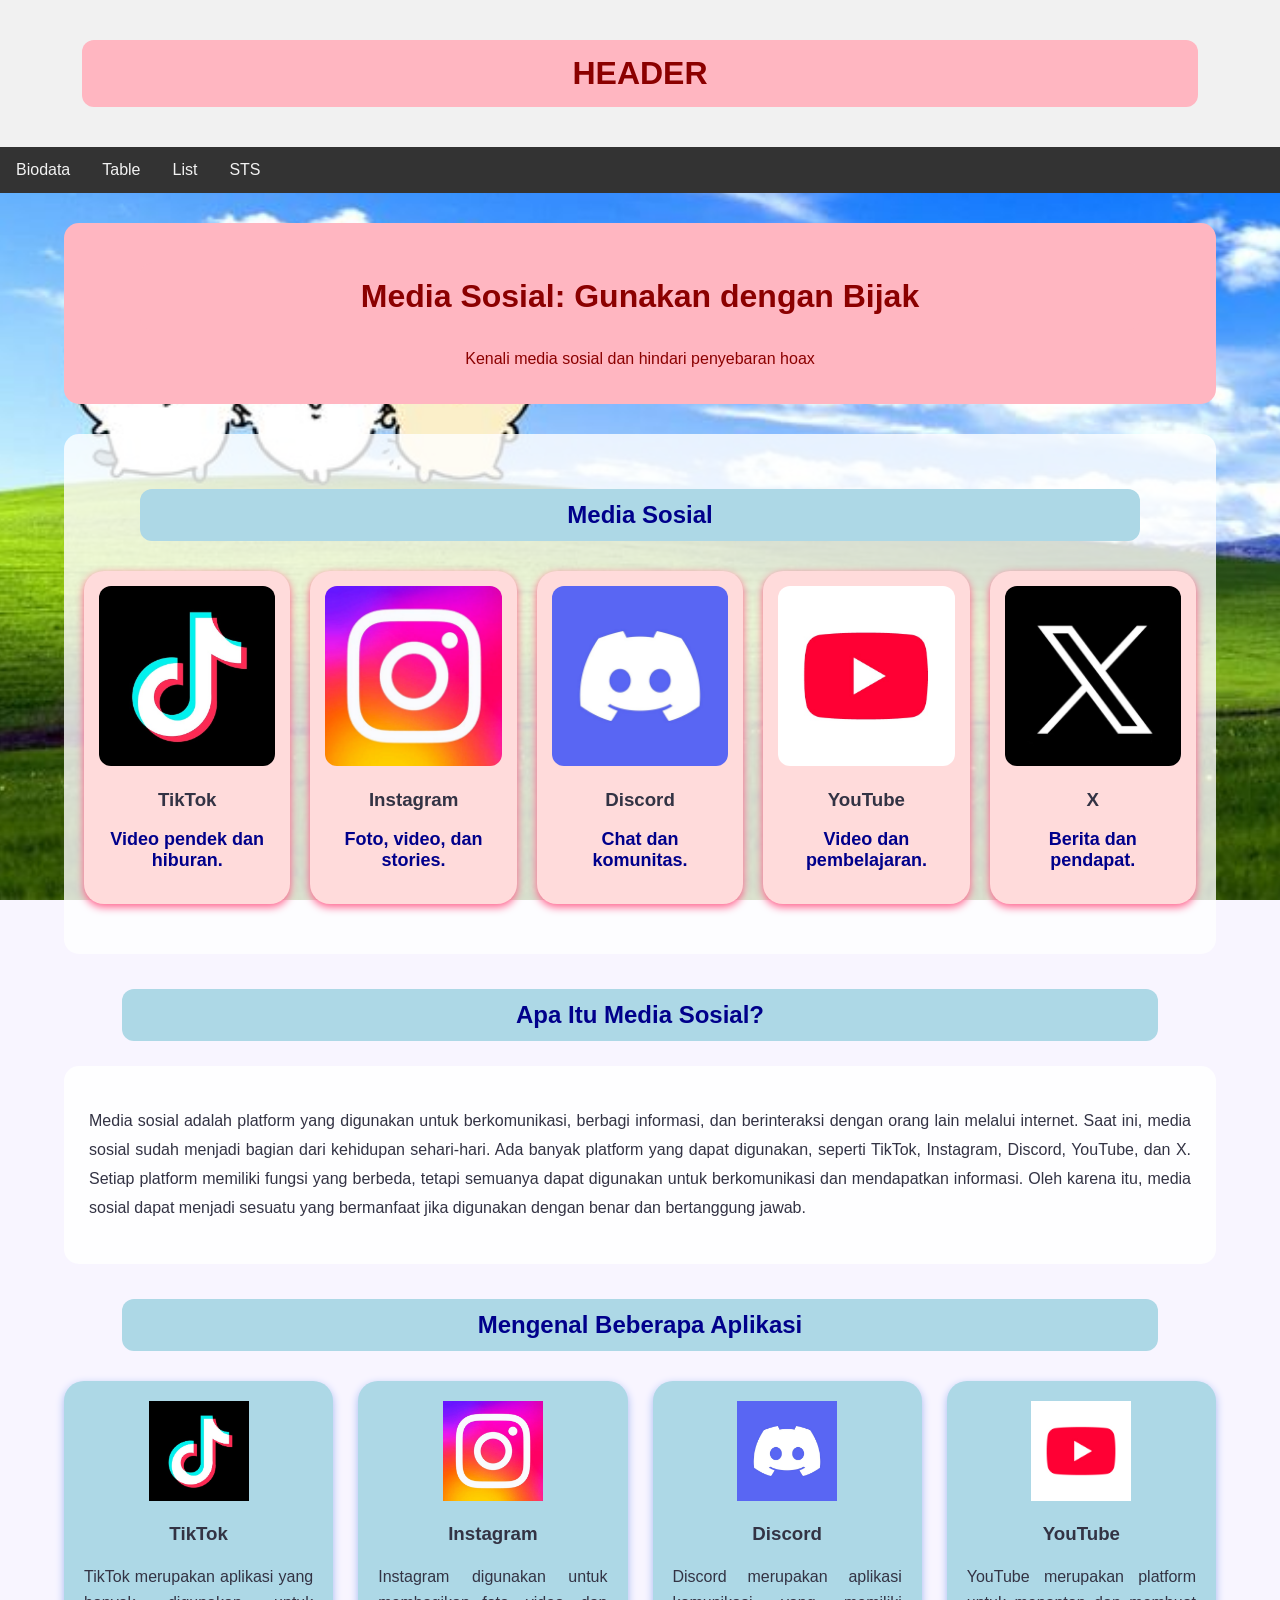
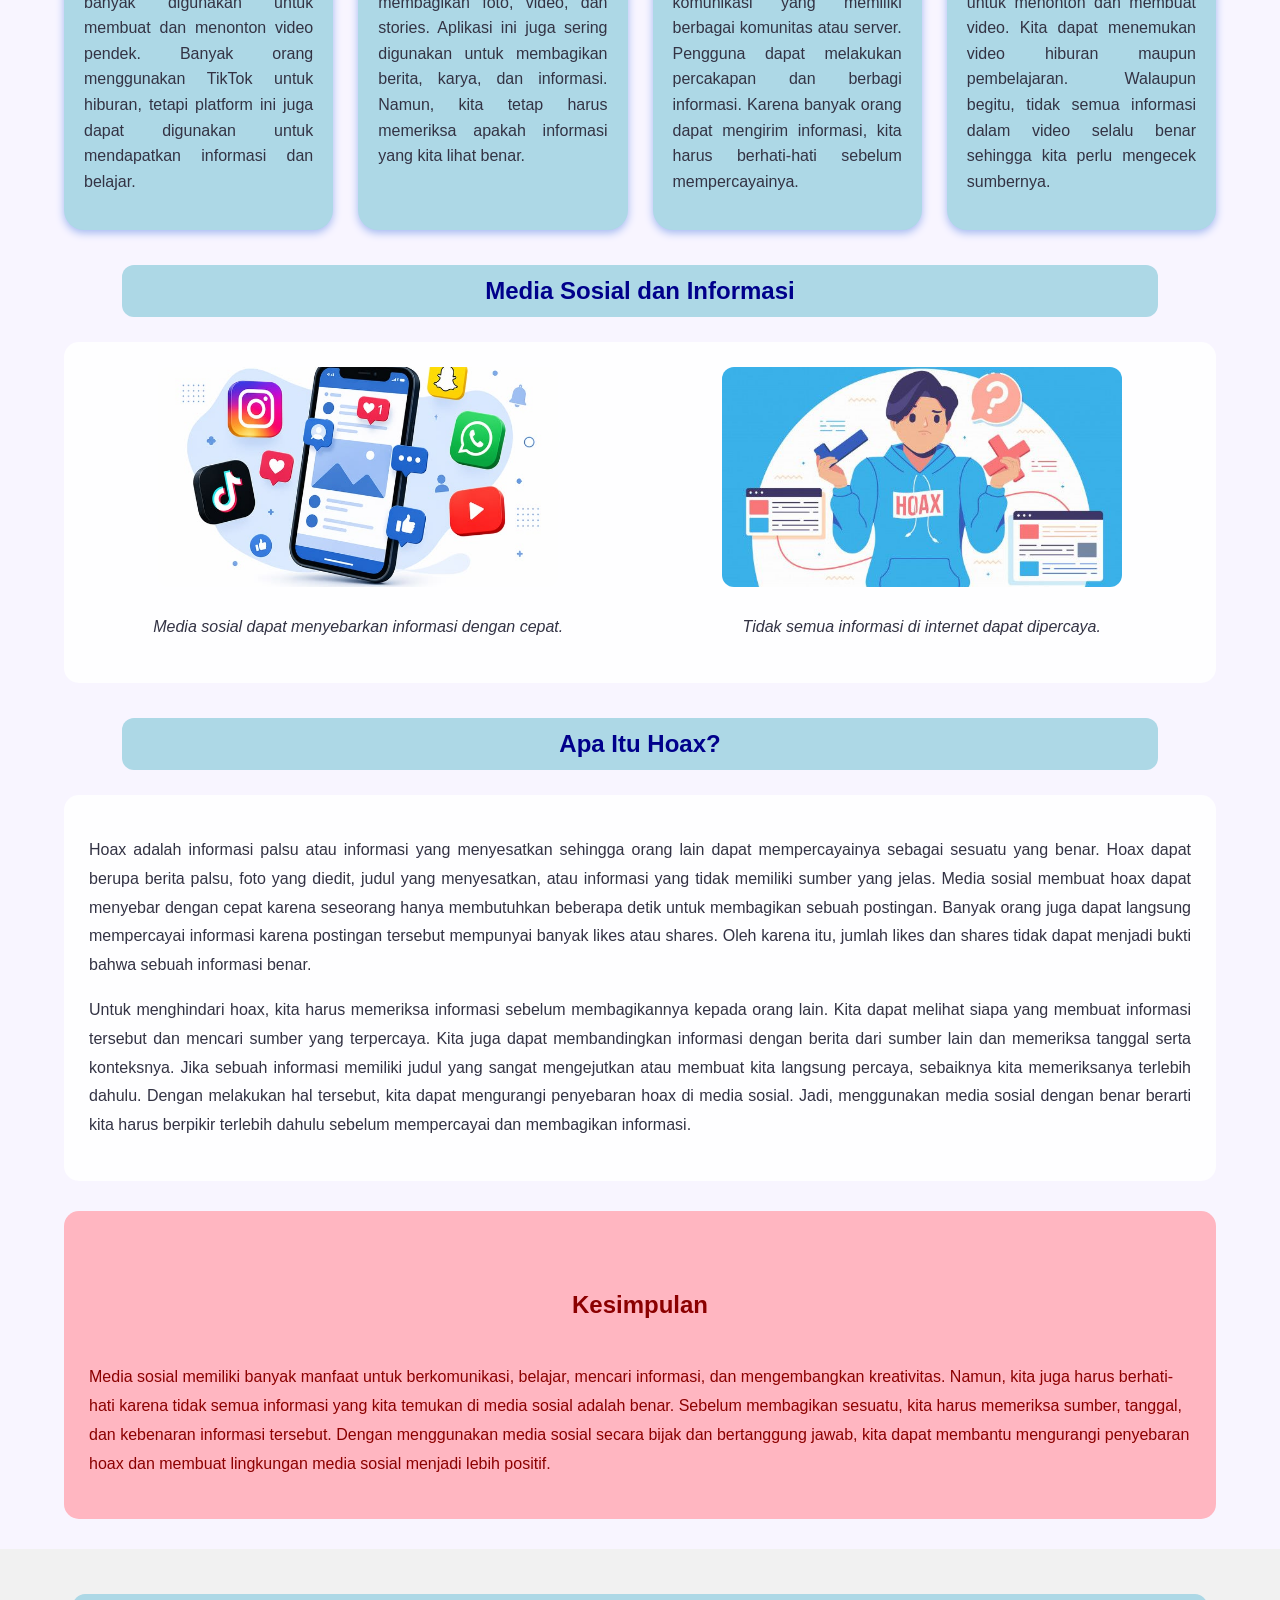
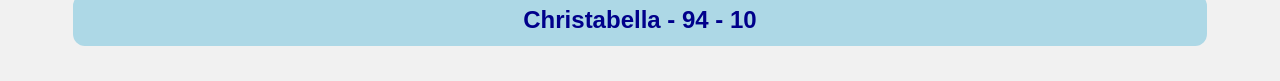
<file: sts.html>
<!DOCTYPE html>
<html> 
    <head>  
        <title> Layout HTML and CSS </title>
        <link rel="stylesheet" href="index.css">
        <link rel="stylesheet" href="biodatastyle.css">
        <link rel="stylesheet" href="STS_TIK_94_10.css">

    </head>
    <body> 
        <div class="header">
            <h1>HEADER</h1>
        </div>

        <div class="topnav">
          <a href="index.html">Biodata</a>
          <a href="table.html">Table</a>
          <a href="list.html">List</a>
          <a href="STS_TIK_94_10.html">STS</a>
        </div>

    <div class="title-box">
    <h1>Media Sosial: Gunakan dengan Bijak</h1>
    <p>Kenali media sosial dan hindari penyebaran hoax</p>

</div> 



    <!-- MEDIA SOSIAL -->

    <div class="social-box">

        <h2> Media Sosial</h2>

        <div class="apps">

            <div class="app tiktok">
                <img src="tiktok logo.jpg" alt="TikTok">
                <h3> TikTok</h3>
                <p>Video pendek dan hiburan.</p>
            </div>

            <div class="app instagram">
                <img src="instagram logo.jpg" alt="Instagram">
                <h3> Instagram</h3>
                <p>Foto, video, dan stories.</p>
            </div>

            <div class="app discord">
                <img src="discord logo.jpg" alt="Discord">
                <h3> Discord</h3>
                <p>Chat dan komunitas.</p>
            </div>

            <div class="app youtube">
                <img src="youtube logo.jpg" alt="YouTube">
                <h3> YouTube</h3>
                <p>Video dan pembelajaran.</p>
            </div>

            <div class="app x">
                <img src="x logo.jpg" alt="X">
                <h3> X</h3>
                <p>Berita dan pendapat.</p>
            </div>

        </div>

    </div>


    <!-- ISI -->

    <div class="content">
        <h2> Apa Itu Media Sosial?</h2>
        <div class="text-box">
            <p>
            Media sosial adalah platform yang digunakan untuk berkomunikasi,
            berbagi informasi, dan berinteraksi dengan orang lain melalui
            internet. Saat ini, media sosial sudah menjadi bagian dari
            kehidupan sehari-hari. Ada banyak platform yang dapat digunakan,
            seperti TikTok, Instagram, Discord, YouTube, dan X. Setiap
            platform memiliki fungsi yang berbeda, tetapi semuanya dapat
            digunakan untuk berkomunikasi dan mendapatkan informasi.
            Oleh karena itu, media sosial dapat menjadi sesuatu yang
            bermanfaat jika digunakan dengan benar dan bertanggung jawab.
        </p></div>
        

        


        <h2> Mengenal Beberapa Aplikasi</h2>

        <div class="app-info">

            <div class="info tiktok-info">
                <img src="tiktok logo.jpg" alt="TikTok" width="100" height="100">
                <h3>TikTok</h3>

                <p>
                    TikTok merupakan aplikasi yang banyak digunakan untuk
                    membuat dan menonton video pendek. Banyak orang menggunakan
                    TikTok untuk hiburan, tetapi platform ini juga dapat
                    digunakan untuk mendapatkan informasi dan belajar.
                </p>
            </div>

            
            <div class="info instagram-info">
                <img src="instagram logo.jpg" alt="Instagram" width="100" height="100">
                <h3>Instagram</h3>

                <p>
                    Instagram digunakan untuk membagikan foto, video, dan
                    stories. Aplikasi ini juga sering digunakan untuk
                    membagikan berita, karya, dan informasi. Namun, kita tetap
                    harus memeriksa apakah informasi yang kita lihat benar.
                </p>
            </div>

                
            <div class="info discord-info">
                <img src="discord logo.jpg" alt="Discord" width="100" height="100">
                <h3>Discord</h3>
                <p>
                    Discord merupakan aplikasi komunikasi yang memiliki
                    berbagai komunitas atau server. Pengguna dapat melakukan
                    percakapan dan berbagi informasi. Karena banyak orang dapat
                    mengirim informasi, kita harus berhati-hati sebelum
                    mempercayainya.
                </p>
            </div>

            <div class="info youtube-info">
                <img src="youtube logo.jpg" alt="YouTube" width="100" height="100">
                <h3> YouTube</h3>

                <p>
                    YouTube merupakan platform untuk menonton dan membuat
                    video. Kita dapat menemukan video hiburan maupun
                    pembelajaran. Walaupun begitu, tidak semua informasi dalam
                    video selalu benar sehingga kita perlu mengecek sumbernya.
                </p>
            </div>

        </div>


        <!-- GAMBAR -->

        <h2> Media Sosial dan Informasi</h2>
        <div class="text-box">
            <div class="pictures">

            <div class="picture">
                <img src="media sosial.jpg" alt="Media sosial">
                <p class="caption">
                    Media sosial dapat menyebarkan informasi dengan cepat.
                </p>
            </div>

            <div class="picture">
                <img src="hoax.jpg" alt="Hoax">
                <p class="caption">
                    Tidak semua informasi di internet dapat dipercaya.
                </p>
            </div>

        </div> 
    </div>
        


        <!-- HOAX -->

        <h2> Apa Itu Hoax?</h2>
        <div class="text-box">
            <p>
            Hoax adalah informasi palsu atau informasi yang menyesatkan
            sehingga orang lain dapat mempercayainya sebagai sesuatu yang
            benar. Hoax dapat berupa berita palsu, foto yang diedit, judul
            yang menyesatkan, atau informasi yang tidak memiliki sumber yang
            jelas. Media sosial membuat hoax dapat menyebar dengan cepat
            karena seseorang hanya membutuhkan beberapa detik untuk
            membagikan sebuah postingan. Banyak orang juga dapat langsung
            mempercayai informasi karena postingan tersebut mempunyai banyak
            likes atau shares. Oleh karena itu, jumlah likes dan shares tidak
            dapat menjadi bukti bahwa sebuah informasi benar.
        </p>


        <p>
            Untuk menghindari hoax, kita harus memeriksa informasi sebelum
            membagikannya kepada orang lain. Kita dapat melihat siapa yang
            membuat informasi tersebut dan mencari sumber yang terpercaya.
            Kita juga dapat membandingkan informasi dengan berita dari sumber
            lain dan memeriksa tanggal serta konteksnya. Jika sebuah informasi
            memiliki judul yang sangat mengejutkan atau membuat kita langsung
            percaya, sebaiknya kita memeriksanya terlebih dahulu. Dengan
            melakukan hal tersebut, kita dapat mengurangi penyebaran hoax di
            media sosial. Jadi, menggunakan media sosial dengan benar berarti
            kita harus berpikir terlebih dahulu sebelum mempercayai dan
            membagikan informasi.
        </p>
    </div>
        


        <!-- KESIMPULAN -->

        <div class="kesimpulan">

            <h2> Kesimpulan</h2>

            <p>
                Media sosial memiliki banyak manfaat untuk berkomunikasi,
                belajar, mencari informasi, dan mengembangkan kreativitas.
                Namun, kita juga harus berhati-hati karena tidak semua
                informasi yang kita temukan di media sosial adalah benar.
                Sebelum membagikan sesuatu, kita harus memeriksa sumber,
                tanggal, dan kebenaran informasi tersebut. Dengan menggunakan
                media sosial secara bijak dan bertanggung jawab, kita dapat
                membantu mengurangi penyebaran hoax dan membuat lingkungan
                media sosial menjadi lebih positif.
            </p>

        </div>

    </div>








         <div class="footer">
            <h2> Christabella - 94 - 10 </h2>
        </div>
    </body>
</html>
</file>
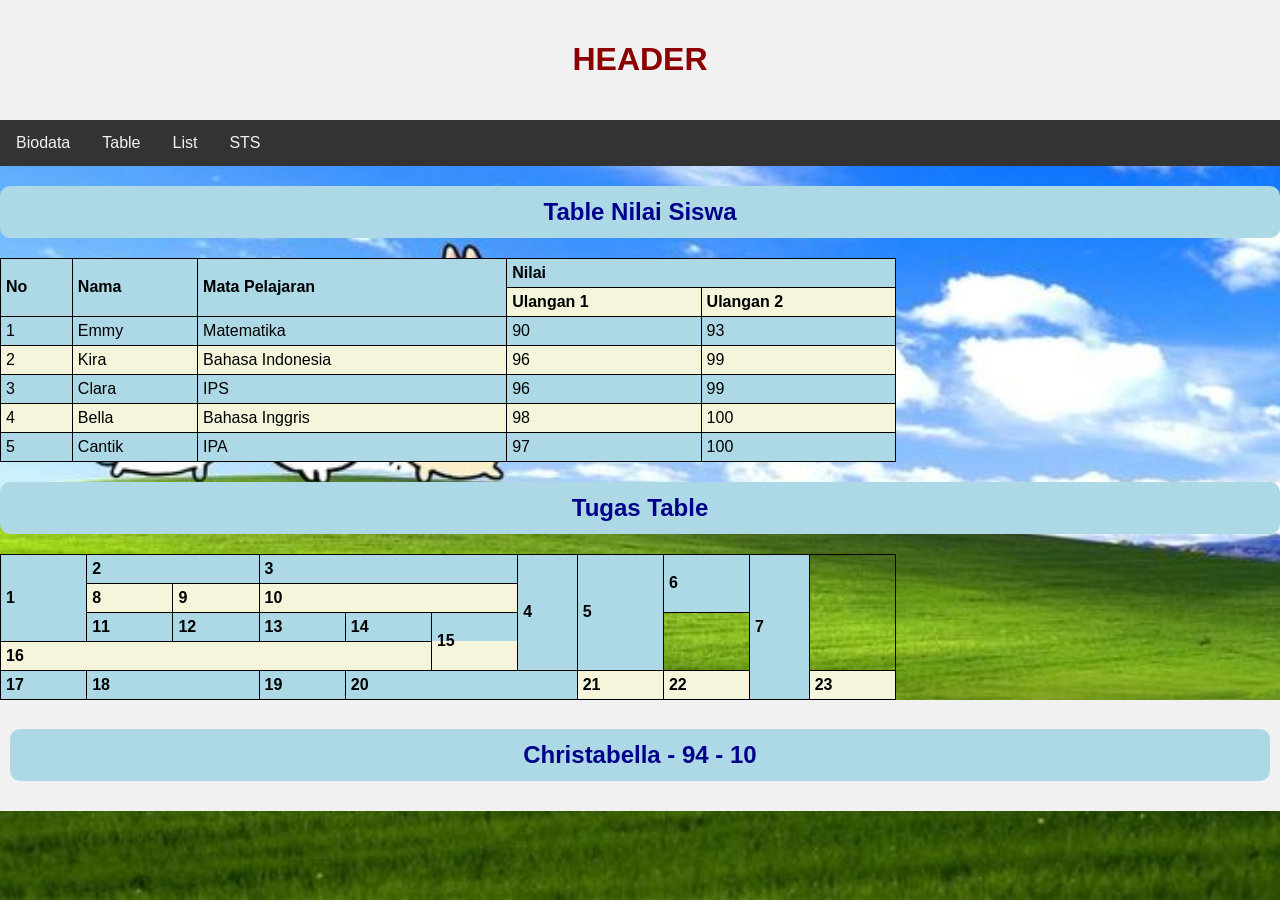
<file: table.html>
<!DOCTYPE html>
<html> 
    <head>  
        <title> Layout HTML and CSS </title>
        <link rel="stylesheet" href="index.css">
        <link rel="stylesheet" href="biodatastyle.css">
    </head>
    <body> 
        <div class="header">
            <h1>HEADER</h1>
        </div>

        <div class="topnav">
          <a href="index.html">Biodata</a>
          <a href="table.html">Table</a>
          <a href="List.html">List</a>
          <a href="sts.html">STS</a>
        </div>
<!-- Membuat Table Nilai -->
 <h2> Table Nilai Siswa </h2>
 <!-- Consplan menggabungkan kolom 
  rowspan menggabungkan baris-->
    <table>
    <tr>
        <th rowspan="2"> No </th>
        <th rowspan="2"> Nama </th>
        <th rowspan="2"> Mata Pelajaran </th>
        <th colspan="2"> Nilai </th>
    </tr>

    <tr>
        <th>Ulangan 1</th>
        <th>Ulangan 2</th>
    </tr>
    <tr>
        <td> 1 </td>
        <td> Emmy </td>
        <td> Matematika </td>
        <td> 90 </td>
        <td> 93</td>
    </tr>
     <tr>
        <td> 2 </td>
        <td> Kira </td>
        <td> Bahasa Indonesia </td>
        <td> 96 </td>
        <td> 99</td>
    </tr>
     <tr>
        <td> 3 </td>
        <td> Clara </td>
        <td> IPS </td>
        <td> 96 </td>
        <td> 99</td>
    </tr>
     <tr>
        <td> 4 </td>
        <td> Bella </td>
        <td> Bahasa Inggris </td>
        <td> 98 </td>
        <td> 100 </td>
    </tr> 
    <tr>
        <td> 5 </td>
        <td> Cantik </td>
        <td> IPA </td>
        <td> 97 </td>
        <td> 100 </td>
    </tr>
    </table>
    <table>
        <h2> Tugas Table </h2>
    </table>

<html>

 <table>
    <tr>
        <th rowspan="3">1</th>
        <th colspan="2">2</th>
        <th colspan="3">3</th>
        <th rowspan="4">4</th>
        <th rowspan="4">5</th>
        <th rowspan="2">6</th>
        <th rowspan="6">7</th>
    </tr>
    <tr>
        <th>8</th>
        <th>9</th>
        <th colspan="3">10</th>
    </tr>
    <tr>
        <th>11</th>
        <th>12</th>
        <th>13</th>
        <th>14</th>
        <th rowspan="3">15</th>
    </tr>
    <tr>
        <th colspan="6">16</th>
    </tr>
    <tr>
        <th rowspan="2">17</th>
        <th colspan="2" rowspan="2">18</th>
        <th rowspan="2">19</th>
        <th colspan="3" rowspan="2">20</th>
    </tr>
    <tr>
        <th>21</th>
        <th>22</th>
        <th colspan="3">23</th>
    </tr>
</table>



 <div class="footer">
            <h2> Christabella - 94 - 10 </h2>
        </div>
    </body>
</html>
</file>
<file: index.css>
*{
    box-sizing: border-box;
}
body{
    margin: 0;
}
/* Style the header */
.header{
    background-color: #f1f1f1;
    padding: 20px;
    text-align: center;
}    
/* style untuk navigator menu */
.topnav {
    overflow: hidden;
    background-color: #333;
}
.topnav a {
    float: left;
    display: block;
    color: #f2f2f2;
    text-align: center;
    padding: 14px 16px;
    text-decoration: none;
}
.topnav a:hover {
    background-color: #ddd;
    color: black;
}
/* Style pada content */
.column {
    float: left;
    padding: 10px;
}
.column.side{
    width: 25%;
}
.column.middle{
    width: 50%;
}
.row::after{
    content: "";
    display: table;
    clear: both;
}
.footer{
    background-color: #f1f1f1;
    padding: 10px;
    text-align: center;
}

/* Style pada Table */
table,th,td{
    border: 1px solid black;
}
table{
    border-collapse: collapse;
    width: 70%;
}
th,td{
    padding: 5px;
    text-align: left;
}
tr:nth-child(odd){
    background-color: lightblue;
}
tr:nth-child(even){
    background-color:beige;
}
tr:hover{
    background-color: #ddd;
}
ol{
    list-style-type: upper-latin;
}

body {
    font-family: Georgia, serif;
    background-color: white;
}

.container {
    background-color: #e9967a;
    padding: 5px;
    width: 95%;
    margin: auto;
}

h4 {
    font-size: 13px;
    margin: 5px;
    padding: 5px;
}

.buah {
    background-color: blueviolet;
    padding: 10px;
}

.buah li {
    background-color: greenyellow;
    padding: 4px;
    margin: 2px;
    font-size: 12px;
}

/* Pisang beda warna */
.buah li:nth-child(3) {
    background-color: goldenrod;
}

.lorem {
    background-color: darkseagreen;
    padding: 10px;
}

.lorem li {
    background-color: pink;
    padding: 5px;
    margin: 3px;
    font-size: 12px;
}

.icons {
    background-color: darkseagreen;
    padding: 10px;
}

.icons li {
    background-color: yellow;
    padding: 4px;
    margin: 2px;
    font-size: 12px;
}

.icons i {
    color: black;
}


body {
    background-color: #f8f6ff;
    font-family: Arial, sans-serif;
}
</file>
<file: biodatastyle.css>
/* BACKGROUND */

* {
    box-sizing: border-box;
}

body {
    background-image: url("backgroundgr.jpg");
    background-size: cover;
    background-position: center;
    background-attachment: fixed;
    font-family: 'MyFont', sans-serif;
    margin: 0;
}


/* MAIN TITLE */

.title-box {
    text-align: center;
    background-color: lightpink;
    color: darkred;
    padding: 20px;
    margin: 30px auto;
    width: 90%;
    border-radius: 15px;
}

h1 {
    text-align: center;
    color: darkred;
}


/* HEADINGS */

h2 {
    text-align: center;
    color: darkblue;
    background-color: lightblue;
    padding: 12px;
    border-radius: 10px;
}


/* SOCIAL MEDIA BOX */

.social-box {
    margin: 30px auto;
    width: 90%;
    padding: 20px;
    background-color: rgba(255, 255, 255, 0.8);
    border-radius: 15px;
}


/* SOCIAL MEDIA CARDS */

.apps {
    display: flex;
    justify-content: center;
    flex-wrap: wrap;
    gap: 20px;
    width: 100%;
    margin: 30px auto;
}

.app {
    flex: 1 1 150px;
    padding: 15px;
    min-width: 130px;
    text-align: center;
    background-color: rgb(255, 219, 219);
    border-radius: 20px;
    box-shadow: 0 3px 8px rgb(255, 92, 137);
    transition: transform 0.3s ease;
}

.app img {
    width: 90px;
    height: 90px;
    object-fit: contain;
    padding: 5px;
}

.app:hover {
    transform: scale(1.08);
}


/* MAIN CONTENT */

div.content {
    display: block;
    width: 90%;
    max-width: 1200px;
    margin: 30px auto;
}


/* TEXT BOXES */

.text-box {
    background-color: rgba(255, 255, 255, 0.9);
    padding: 25px;
    margin: 25px auto;
    border-radius: 15px;
    line-height: 1.8;
    text-align: justify;
    transition: transform 0.3s ease;
}

.text-box:hover {
    transform: scale(1.01);
}


/* APPLICATION INFORMATION */

.app-info {
    display: flex;
    justify-content: center;
    flex-wrap: wrap;
    gap: 25px;
    width: 100%;
    margin: 30px auto;
}

.info {
    flex: 1 1 200px;
    min-width: 180px;
    padding: 20px;
    text-align: center;
    background-color: lightblue;
    border-radius: 20px;
    box-shadow: 0 3px 8px rgb(163, 185, 241);
    transition: transform 0.3s ease;
}

.info img {
    width: 100px;
    height: 100px;
    object-fit: contain;
}

.info p {
    text-align: justify;
    line-height: 1.6;
}

.info:hover {
    transform: scale(1.05);
}


/* PICTURES */

.pictures {
    display: flex;
    justify-content: center;
    flex-wrap: wrap;
    gap: 25px;
}

.picture {
    flex: 1 1 250px;
    text-align: center;
}

.picture img {
    width: 100%;
    max-width: 400px;
    height: 220px;
    object-fit: cover;
    border-radius: 12px;
    transition: transform 0.3s ease;
}

.picture img:hover {
    transform: scale(1.05);
}

.caption {
    text-align: center;
    font-style: italic;
}


/* CONCLUSION */

.kesimpulan {
    background-color: lightpink;
    color: darkred;
    padding: 25px;
    margin: 30px auto;
    border-radius: 15px;
    line-height: 1.8;
    transition: transform 0.3s ease;
}

.kesimpulan:hover {
    transform: scale(1.02);
}

.kesimpulan h2 {
    background-color: transparent;
    color: darkred;
}
</file>
<file: STS_TIK_94_10.css>
/* BACKGROUND */

* {
    box-sizing: border-box;
}

body {
    background-color: #f8f5ff;
    background-image: url("backgroundgr.jpg");
    background-size: cover;
    background-position: center;
    background-attachment: fixed;
    font-family: 'Poppins', sans-serif;
    color: #333344;
    margin: 0;
}


/* MAIN HEADINGS */

h1 {
    text-align: center;
    color: darkred;
    background-color: lightpink;
    padding: 15px;
    width: 90%;
    margin: 20px auto;
    border-radius: 12px;
    transition: 0.3s;
}

h1:hover {
    color: #e85d8e;
    transform: scale(1.02);
}

h2 {
    text-align: center;
    color: darkblue;
    background-color: lightblue;
    padding: 12px;
    width: 90%;
    margin: 35px auto 25px;
    border-radius: 12px;
}
h2.hover {
    color: #1e90ff;
    transform: scale(1.02);
}

/* BIODATA BOX */

.biodata {
    margin: 30px auto;
    width: 80%;
    background-color: lightblue;
    color: darkblue;
    padding: 30px;
    border-radius: 20px;
    box-shadow: 0 3px 8px rgb(163, 185, 241);
    transition: 0.3s;
}

.biodata:hover {
    box-shadow: 0 10px 20px rgb(163, 185, 241);
}


/* PHOTO AND INFORMATION */

.biodata .content {
    display: flex;
    align-items: center;
    justify-content: center;
    gap: 40px;
    flex-wrap: wrap;
}

.isi {
    flex: 1;
    min-width: 220px;
}

.isi p {
    background-color: aliceblue;
    padding: 10px;
    border-radius: 8px;
    transition: 0.3s;
}

.isi p:hover {
    transform: translateX(5px);
    box-shadow: 0 3px 8px rgb(163, 185, 241);
}


/* PHOTO HOVER EFFECT */

.foto {
    position: relative;
    width: 250px;
    height: 250px;
    overflow: hidden;
    border-radius: 15px;
    cursor: pointer;
    border: 3px solid darkblue;
    flex-shrink: 0;
}

.foto img {
    position: absolute;
    width: 100%;
    height: 100%;
    object-fit: cover;
    object-position: center;
    padding: 0;
    transition: transform 0.5s ease, opacity 0.5s ease;
}

.foto img.top {
    opacity: 1;
    z-index: 2;
}

.foto img.bottom {
    opacity: 0;
    z-index: 1;
}

.foto:hover img.top {
    transform: scale(1.1);
    opacity: 0;
}

.foto:hover img.bottom {
    transform: scale(1.1);
    opacity: 1;
}


/* FOOD, APPS, ANIMALS AND MOVIES */

.Makanan,
.Aplikasi,
.Animals,
.Movies {
    display: flex;
    justify-content: center;
    flex-wrap: wrap;
    gap: 25px;
    width: 95%;
    margin: 30px auto;
}


/* GENERAL CARD DESIGN */

.food,
.app,
.animal,
.movie {
    flex: 1 1 200px;
    max-width: 280px;
    min-width: 180px;
    min-height: 275px;
    padding: 15px;
    text-align: center;
    border-radius: 20px;
    transition: transform 0.3s ease;
}


/* FOOD */

.food {
    background-color: hsl(212, 100%, 89%);
    box-shadow: 0 3px 8px rgb(163, 185, 241);
}


/* APPLICATIONS */

.app {
    background-color: rgb(255, 219, 219);
    box-shadow: 0 3px 8px rgb(255, 92, 137);
}


/* ANIMALS */

.animal {
    background-color: hwb(44 51% 0%);
    box-shadow: 0 3px 8px rgb(245, 192, 79);
}


/* MOVIES */

.movie {
    background-color: hwb(200 53% 6%);
    box-shadow: 0 3px 8px rgba(0, 0, 0, 0.2);
}


/* IMAGE SETTINGS */

.food img,
.app img,
.animal img,
.movie img {
    width: 100%;
    max-width: 200px;
    height: 180px;
    object-fit: cover;
    border-radius: 12px;
    padding: 0;
    transition: transform 0.3s ease;
}


/* HOVER EFFECTS */

.food:hover,
.app:hover,
.animal:hover,
.movie:hover {
    transform: scale(1.05);
}

.food img:hover,
.app img:hover,
.animal img:hover,
.movie img:hover {
    transform: scale(1.05);
}


/* TEXT INSIDE CARDS */

.food p,
.app p,
.animal p,
.movie p {
    font-size: 18px;
    font-weight: bold;
    color: darkblue;
}


/* RESPONSIVE DESIGN */

@media (max-width: 600px) {

    .biodata {
        width: 95%;
    }

    .biodata .content {
        flex-direction: column;
    }

    .foto {
        width: 200px;
        height: 200px;
    }

    .food,
    .app,
    .animal,
    .movie {
        max-width: 100%;
    }
}
</file>
